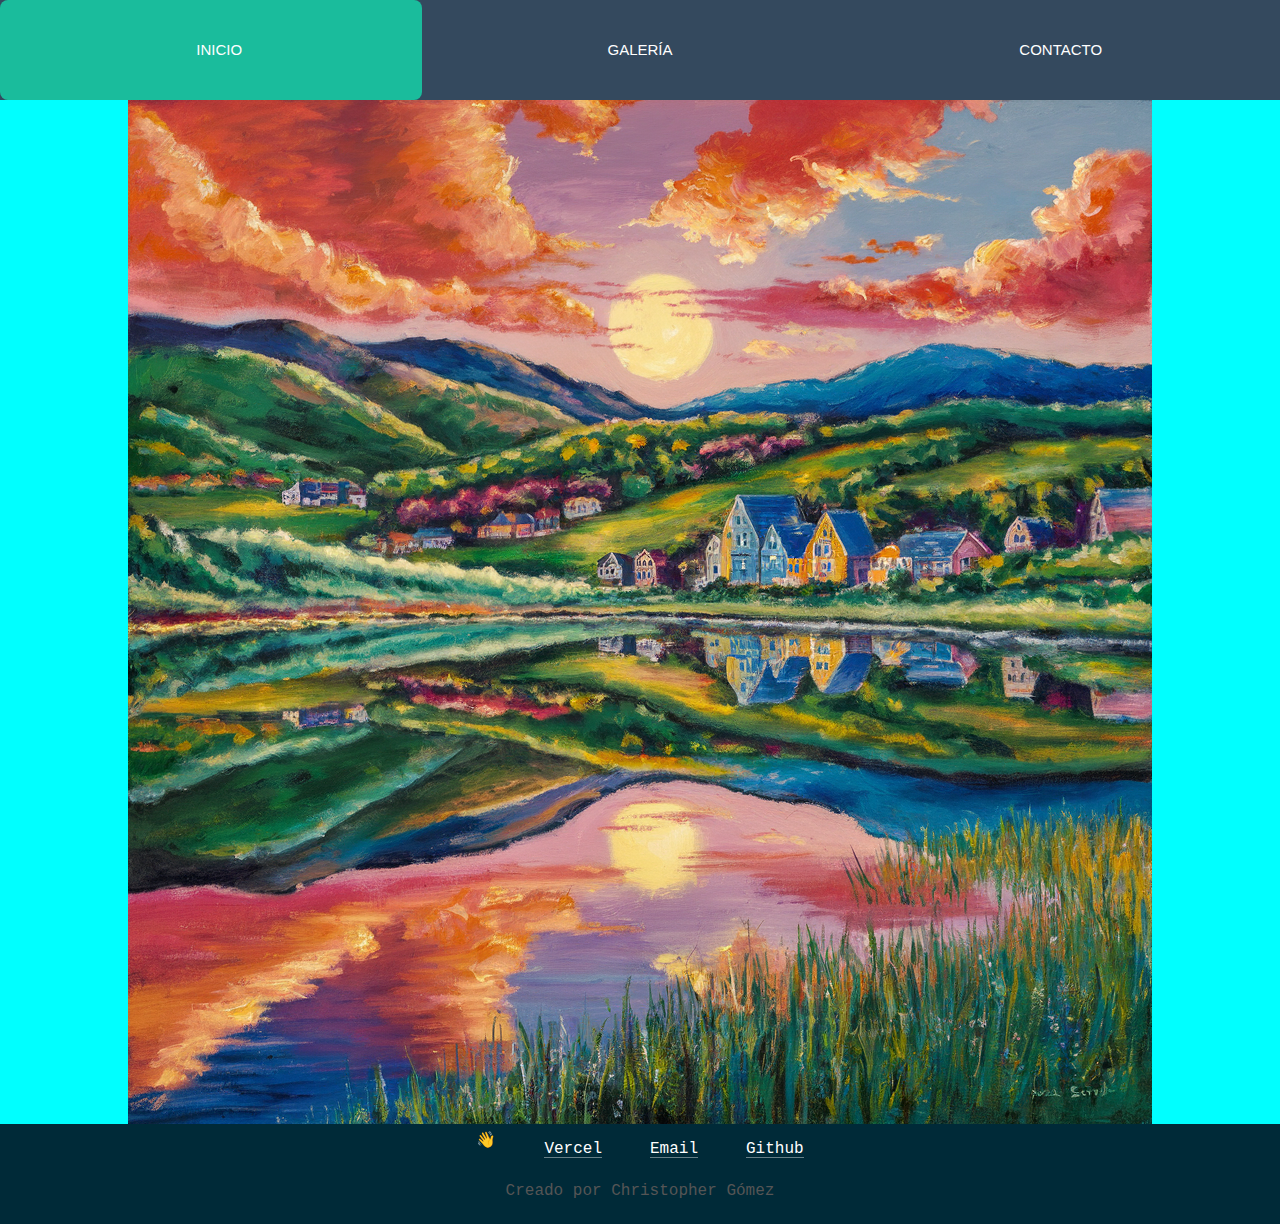
<file: index.html>
<!DOCTYPE html>
<html lang="en">
<head>
    <meta charset="UTF-8">
    <meta name="viewport" content="width=device-width, initial-scale=1">
    <title>Arte Contemporáneo</title>
    <link href="https://cdn.jsdelivr.net/npm/bootstrap@5.3.3/dist/css/bootstrap.min.css" rel="stylesheet" integrity="sha384-QWTKZyjpPEjISv5WaRU9OFeRpok6YctnYmDr5pNlyT2bRjXh0JMhjY6hW+ALEwIH" crossorigin="anonymous">
    <link rel="stylesheet" href="galeriaArte.css">
</head>
<body>
    <div class="flex container-fluid text-center">
        <div class="navbar-nav">
                <div class="row align-items-start">
                    <nav>
                        <a class="col" href="index.html">Inicio</a>
                        <a class="col" href="galeria.html">Galería</a>
                        <a class="col" href="contacto.html">Contacto</a>
                        <div id="navId" class="animation start-inicio"></div>
                    </nav>
                </div>
        </div>
        <!-- Sección de inicio -->
            <div class="">
                <div id="banner">
                    <img src="imagen_inicio.png" alt="Banner Galería de Arte">
                    <div class="overlay">
                        <h2 class="overlay-title">Bienvenido a nuestro taller de arte</h2>
                        <br>
                        <p class="overlay-text">
                            ¡Bienvenidos a nuestra galería de arte y espacio creativo!
                        </br>
                            En ArteTaller nos enorgullece presentar una colección diversa y emocionante de obras que celebran la expresión artística en todas sus formas.
                        </br>
                            Existen variadas obras en el sitio que permiten apreciar de forma magistral la intención plasmada por el autor
                        </br>
                            Acompáñanos en este recorrido y dejate deleitar por algunas de las obras inéditas que aquí te presentamos
                        </p>
                        <p class="overlay-text">
                            Cada pieza aquí cuenta una historia única. ¡Disfruten del viaje a través de ArteTaller!
                        </p>
                    </div>
                </div>
            </div>
    </div>

    <div class="container-fluid text-center footer">
        <div class="row">
            <div class="col">
                <p>👋</p>
            </div>
            <div class="col">
                <a href="https://vercel.com/chris-projects" target="_blank">Vercel</a>
            </div>
            <div class="col">
                <a href="mailto:christopher.gome.araya@ciisa.cl" target="_blank">Email</a>
            </div>
            <div class="col">
                <a href="https://github.com/Scijk" target="_blank">Github</a>
            </div>
            
        </div>
        <div class="row">
            <p>Creado por Christopher Gómez</p>
        </div>
    </div>
    <script src="https://cdn.jsdelivr.net/npm/bootstrap@5.3.3/dist/js/bootstrap.bundle.min.js" integrity="sha384-YvpcrYf0tY3lHB60NNkmXc5s9fDVZLESaAA55NDzOxhy9GkcIdslK1eN7N6jIeHz" crossorigin="anonymous"></script>
</body>
</html>
</file>
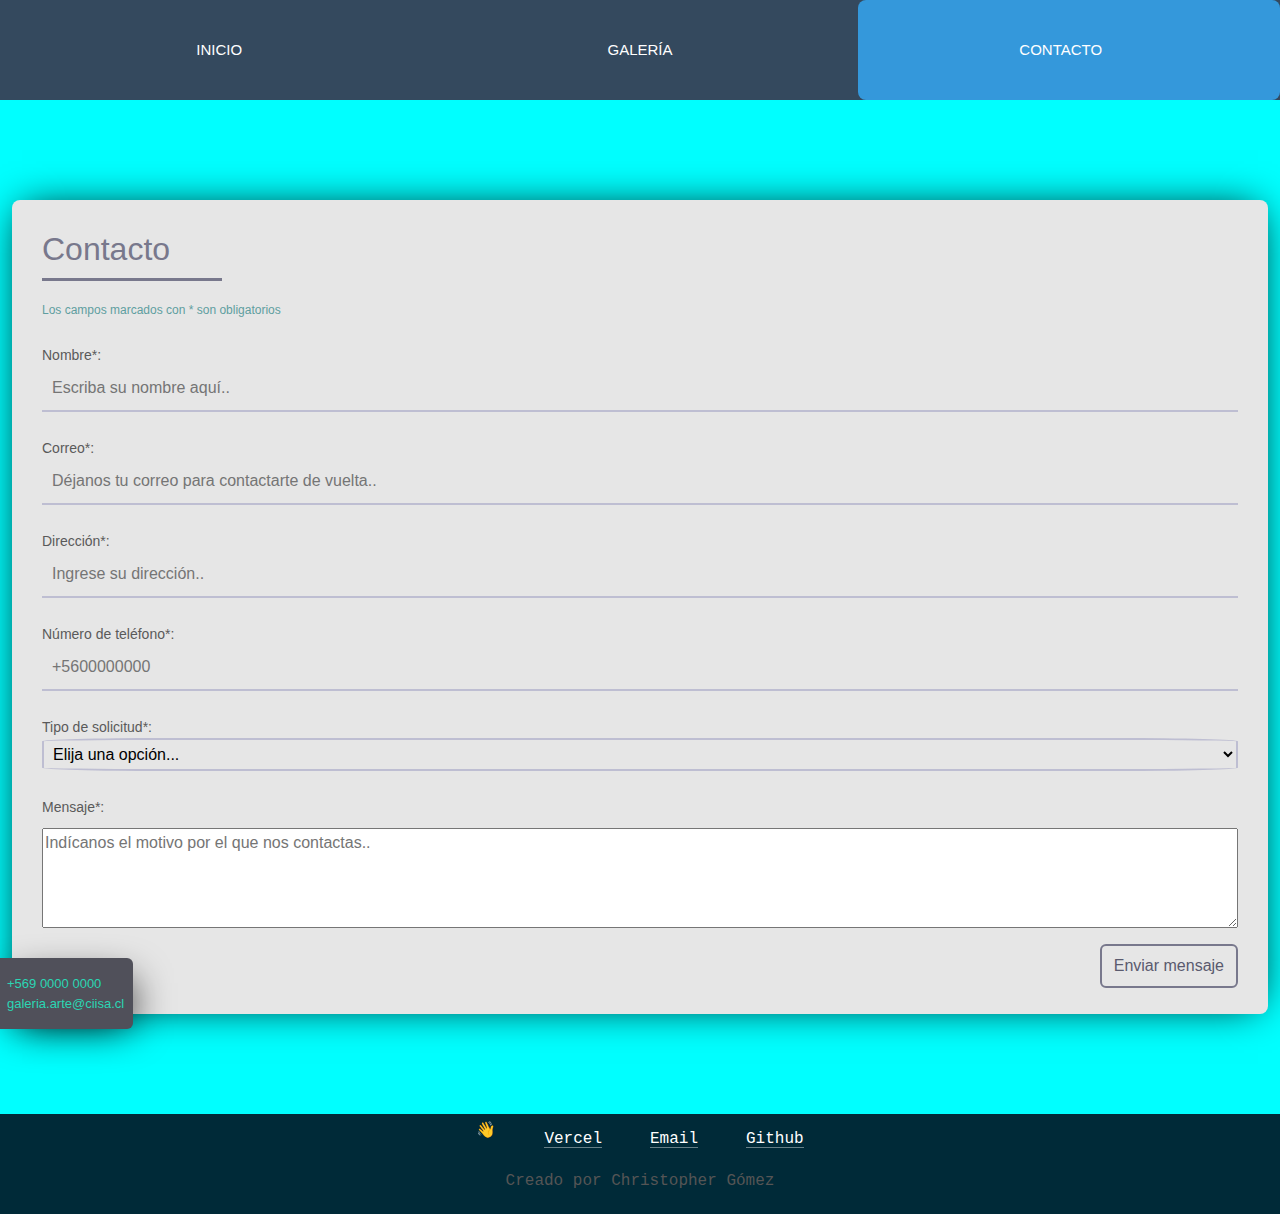
<file: contacto.html>
<!DOCTYPE html>
<html lang="en">
<head>
    <meta charset="UTF-8">
    <meta name="viewport" content="width=device-width, initial-scale=1.0">
    <title>Arte Contemporáneo</title>
    <link href="https://cdn.jsdelivr.net/npm/bootstrap@5.3.3/dist/css/bootstrap.min.css" rel="stylesheet" integrity="sha384-QWTKZyjpPEjISv5WaRU9OFeRpok6YctnYmDr5pNlyT2bRjXh0JMhjY6hW+ALEwIH" crossorigin="anonymous">
    <link rel="stylesheet" href="https://cdnjs.cloudflare.com/ajax/libs/font-awesome/6.5.2/css/all.min.css" integrity="sha512-SnH5WK+bZxgPHs44uWIX+LLJAJ9/2PkPKZ5QiAj6Ta86w+fsb2TkcmfRyVX3pBnMFcV7oQPJkl9QevSCWr3W6A==" crossorigin="anonymous" referrerpolicy="no-referrer" />
    <link rel="stylesheet" href="galeriaArte.css">
</head>
<body>
    <div class="container-fluid">
        <div class="navbar-nav">
            <div class="row align-items-start">
                <nav>
                    <a class="col" href="index.html">Inicio</a>
                    <a class="col" href="galeria.html">Galería</a>
                    <a class="col" href="contacto.html">Contacto</a>
                    <div id="navId" class="animation start-contacto"></div>
                </nav>
            </div>
        </div>
        <!-- Sección de contacto -->
        <form class="form" id="contacto">
            <h2>Contacto</h2>
            <p class="infoContacto">Los campos marcados con * son obligatorios</p>
            <p type="Nombre*:">
                <input id="nombre" type="text" placeholder="Escriba su nombre aquí.."/></p>
            <p type="Correo*:">
                <input type="email" id="email" placeholder="Déjanos tu correo para contactarte de vuelta.."/></p>
            <p type="Dirección*:">
                <input id="direccion" type="text" placeholder="Ingrese su dirección.."/></p>
            <p type="Número de teléfono*:">
                <input id="telefono" type="text" placeholder="+5600000000"/></p>
            <p type="Tipo de solicitud*:">
                <select id="tipoSolicitud">
                    <option value="">Elija una opción...</option>
                    <option value="compra">Compra</option>
                    <option value="consulta">Consulta</option>
                    <option value="venta">Venta</option>
                </select>
            </p>
            <p type="Mensaje*:">
                <textarea id="mensaje" placeholder="Indícanos el motivo por el que nos contactas.."></textarea></p>
            <button id="liveToastBtn">Enviar mensaje</button>
            <div>
                <span class="fa fa-phone"> +569 0000 0000</span>
                <br>
                <span class="fa fa-envelope-open-text"> galeria.arte@ciisa.cl</span>
            </div>
        </form>
    </div>
    <div class="container-fluid text-center footer">
        <div class="row">
            <div class="col">
                <p>👋</p>
            </div>
            <div class="col">
                <a href="https://vercel.com/chris-projects" target="_blank">Vercel</a>
            </div>
            <div class="col">
                <a href="mailto:christopher.gome.araya@ciisa.cl" target="_blank">Email</a>
            </div>
            <div class="col">
                <a href="https://github.com/Scijk" target="_blank">Github</a>
            </div>
            
        </div>
        <div class="row">
            <p>Creado por Christopher Gómez</p>
        </div>
    </div>
    <div class="toast-container position-fixed bottom-0 end-0 p-3">
        <div id="liveToast" class="toast" role="alert" aria-live="assertive" aria-atomic="true">
            <div class="toast-header">
                <strong class="me-auto">Información</strong>
                <button type="button" class="btn-close" data-bs-dismiss="toast" aria-label="Close"></button>
            </div>
            <div class="toast-body">
                <p id="toast-text">Su solicitud de contacto ha sido enviada con éxito.</p>
            </div>
        </div>
    </div>

    <script src="https://cdn.jsdelivr.net/npm/bootstrap@5.3.3/dist/js/bootstrap.bundle.min.js" integrity="sha384-YvpcrYf0tY3lHB60NNkmXc5s9fDVZLESaAA55NDzOxhy9GkcIdslK1eN7N6jIeHz" crossorigin="anonymous"></script>
    <script src="https://code.jquery.com/jquery-3.7.1.min.js" integrity="sha256-/JqT3SQfawRcv/BIHPThkBvs0OEvtFFmqPF/lYI/Cxo=" crossorigin="anonymous"></script>
    <script src="js/contacto.js"></script>
</body>
</html>
</file>
<file: galeriaArte.css>
/* Estilos CSS */
body {
    font-family: Arial, sans-serif;
    margin: 0;
    padding: 0;
    background-color: cyan !important;
    overflow: scroll;
}

nav {
    position: relative;
    width: auto;
    height: 100px;
    background-color: #34495e;
    font-size: 0;
}
nav a {
    line-height: 50px;
    height: 100%;
    font-size: 15px;
    display: inline-block;
    position: relative;
    z-index: 1;
    text-decoration: none;
    text-transform: uppercase;
    text-align: center;
    color: white;
    cursor: pointer;
    align-content: center;
}
nav .animation {
    position: absolute;
    height: 100%;
    top: 0;
    z-index: 0;
    transition: all .5s ease 0s;
    border-radius: 8px;
}
a:nth-child(1) {
    width: 33%;
}
a:nth-child(2) {
    width: 34%;
}
a:nth-child(3) {
    width: 33%;
}
nav .start-inicio, a:nth-child(1):hover~.animation {
    width: 33%;
    left: 0;
    background-color: #1abc9c;
}
nav .start-galeria, a:nth-child(2):hover~.animation {
    width: 34%;
    left: 34%;
    background-color: #e74c3c;
}
nav .start-contacto, a:nth-child(3):hover~.animation {
    width: 33%;
    left: 67%;
    background-color: #3498db;
}

h1 {
    text-align: center;
    margin: 40px 0 40px;
    font-size: 30px;
    color: #ecf0f1;
    text-shadow: 2px 2px 4px #000000;
    font-family: 'Cherry Swash', cursive;
}

span {
    color: #2BD6B4;
}

h2 {
    color: #333;
}
p {
    color: #555;
}
img {
    max-width: 100%;
    height: auto;
    display: block;
    margin: 0 auto;
}

button {
    background-color: #333;
    color: #fff;
    box-shadow: none;
    border: none;
    border-radius: 5px;
    padding: 10px;
    cursor: pointer;
    transition: background-color 0.3s ease;
}
button:hover {
    background-color: #555;
}
#banner {
    width: 100%;
    height: 100%;
    background-color: cyan;
    display: flex;
    justify-content: center;
    align-items: center;
    position: relative;
    overflow: hidden;
}
#banner img {
    max-width: 100%;
    max-height: 100%;
    object-fit: cover;
    transition: transform 0.5s ease;
}
#banner:hover img {
    transform: scale(1.1);
}
#banner .overlay {
    position: absolute;
    top: 0;
    left: 0;
    width: 100%;
    height: 100%;
    background-color: rgba(0, 0, 0, 0.7);
    color: white;
    display: flex;
    justify-content: center;
    align-items: center;
    opacity: 0;
    transition: opacity 0.5s ease;
    flex-direction: column;
}
#banner:hover .overlay {
    opacity: 1;
}
#banner:hover .overlay .overlay-title {
    color: cyan;
}

#banner:hover .overlay .overlay-text {
    color: gainsboro;
}

.row-galeria {
    padding: 5px;
    background-color: cyan;
}

.row-galeria .col {
    background-color: cyan;
}

.form {
    background:#e6e6e6;
    border-radius:8px;
    box-shadow:0 0 40px -10px #000;
    margin:100px auto;
    padding:20px 30px 70px 30px;
    box-sizing:border-box;
    font-family:'Montserrat',sans-serif;
    position:relative
}
.form h2 {
    margin:10px 0;
    padding-bottom:10px;
    width:180px;
    color:#78788c;
    border-bottom:3px solid #78788c
}
.form input {
    width:100%;
    padding:10px;
    box-sizing:border-box;
    background:none;
    outline:none;
    resize:none;
    border:0;
    font-family:'Montserrat',sans-serif;
    transition:all .3s;
    border-bottom:2px solid #bebed2}
.form input:focus {
    border-bottom:2px solid #78788c
}
.form select {
    padding:5px;
    box-sizing:border-box;
    border-radius: 10%;
    background:none;
    font-family:'Montserrat',sans-serif;
    transition:all .3s;
    border:2px solid #bebed2
}
.form p {
    display: flex;
    flex-direction: column;
}

.form p:before {
    content:attr(type);
    display:block;
    margin:10px 0 0;
    font-size:14px;
    text-align: left;
    color:#5a5a5a
}
.form button {
    float:right;
    padding:8px 12px;
    font-family:'Montserrat',sans-serif;
    border:2px solid #78788c;
    background:0;
    color:#5a5a6e;
    cursor:pointer;
    transition:all .3s;
    border-radius: 6px;
}
.form button:hover {
    background:#78788c;color:#fff
}
.form div {
    position:absolute;
    bottom:-15px;
    left:-20px;
    background:#50505a;
    color:#fff;
    padding:16px 4px 16px 0;
    border-radius:6px;
    font-size:13px;
    box-shadow:10px 10px 40px -14px #000
}
.form span {
    margin:0 5px 0 15px
}
.form textarea {
    margin-top: 10px;
    width: 100%;
    height: 100px;
}

.footer .row {
    display: inline-grid;
    grid-auto-flow: column;
    grid-gap: 24px;
    justify-items: center;
    margin: auto;
    align-items: center;
}

.footer a {
    color: white;
    text-decoration: none;
    box-shadow: inset 0 -1px 0 hsla(0, 0%, 100%, 0.4);
}

.footer a:hover {
    box-shadow: inset 0 -1.2em 0 hsla(0, 0%, 100%, 0.4);
}

.footer col:hover ~ col p {
    animation: wave-animation 0.3s infinite;
}

.footer {
    display: flex;
    height: 100px;
    width: 100%;
    background-color: #002a38;
    line-height: 1.3;
    font-family: Menlo, monospace;
    flex-direction: column;
}

.infoContacto {
    color: cadetblue;
    font-size: 12px;
}

.toastContacto {
    z-index: 0;
    float: inline-start;
}

.btn-Eliminar {
    margin-top: 10px;
}

@keyframes wave-animation {
    0%,
    100% {
        transform: rotate(0deg);
    }
    25% {
        transform: rotate(20deg);
    }
    75% {
        transform: rotate(-15deg);
    }
}
</file>
